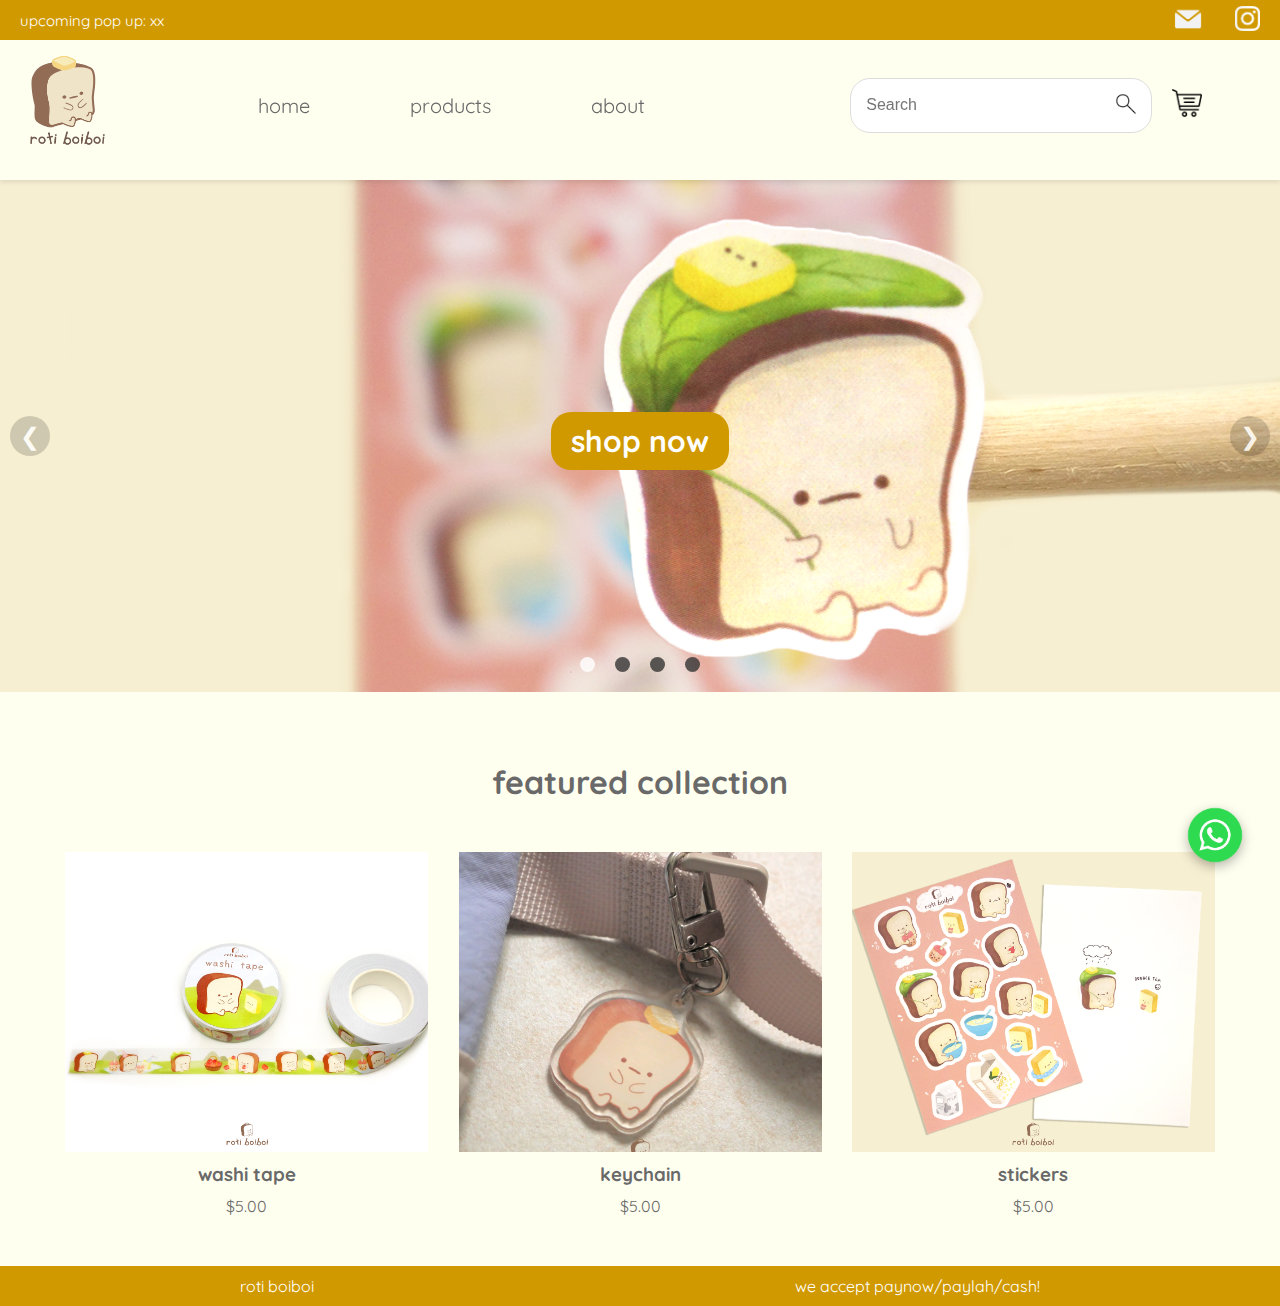
<file: index.html>
<!DOCTYPE html>
<html lang="en">

<head>
    <meta charset="UTF-8">
    <meta name="viewport" content="width=device-width, initial-scale=1.0">
    <title>roti boiboi</title>
    <link rel="preconnect" href="https://fonts.googleapis.com">
    <link rel="preconnect" href="https://fonts.gstatic.com" crossorigin>
    <link href="https://fonts.googleapis.com/css2?family=Quicksand:wght@300..700&display=swap" rel="stylesheet">
    <link rel="stylesheet" type="text/css" href="./styles.css" />
</head>

<body>
    <div class="header">
        <div class="header-popup">upcoming pop up: xx</div>
        <div class="header-socialmedia"><a href="mailto:rotiboiboi@gmail.com" target="_blank"><img id="email"
                    src="./resources/images/white mail icon.png" alt="email"></a></div>
        <div class="header-insta"><a href="https://www.instagram.com/rotiboiboi/" target="_blank"><img id="instagram"
                    src="./resources/images/white instagram icon.png" alt="instagram"></a></div>

    </div>


    <!-- navigation bar with logo at left side-->
    <div class="navigation">
        <div class="nav-logo">
            <a href="index.html"><img id="logo" src="./resources/images/rotiboiboi-logo.png" alt="rotiboiboi logo"></a>
        </div>
        <div class="nav-links-container">
            <div class="nav-links"><a href="index.html">home</a></div>
            <div class="nav-links"><a href="index.html">products</a></div>
            <div class="nav-links"><a href="about.html">about</a></div>
        </div>
        <div class="nav-others-container">
            <div class="search-container">
                <input type="text" class="search-input" placeholder="Search">
                <button class="search-button">
                    <img src="./resources/images/search tool icon.png" alt="search">
                </button>
            </div>
            <div class="cart-navcontainer">
                <a href="cart.html"><img id="cart" img src="./resources/images/shopping cart icon.png"
                        alt="my cart"></a>
            </div>
        </div>
    </div>

    </div>

    <!--slideshow container element for slider to go in-->
    <div class="slider-container">
        <!--the 'screen' that displays all the slides-->
        <div class="slider">
            <!--element that holds the slides and scrolls to give slider effect-->
            <div class="slider_slides">
                <!--individual slides with unique id each-->
                <div id="slides_1" class="slider_slide active">
                    <img src="./resources/images/sticker - rotiboiboi 4.png" alt="1">
                    <div class="slide_content">
                        <a href="./index.html" class="slide_button">shop now</a>
                    </div>
                </div>
                <a class="slide_prev" href="#slides_4" title="Next"></a>
                <a class="slide_next" href="#slides_2" title="Next"></a>
            </div>
            <div id="slides_2" class="slider_slide">
                <img src="./resources/images/washi tape 3.png" alt="washi tape">
                <a class="slide_prev" href="#slides_1" title="Prev"></a>
                <a class="slide_next" href="#slides_3" title="Next"></a>
            </div>
            <div id="slides_3" class="slider_slide">
                <span class="slide_text">3</span>
                <a class="slide_prev" href="#slides_2" title="Prev"></a>
                <a class="slide_next" href="#slides_4" title="Next"></a>
            </div>
            <div id="slides_4" class="slider_slide">
                <span class="slide_text">4</span>
                <a class="slide_prev" href="#slides_3" title="Prev"></a>
                <a class="slide_next" href="#slides_1" title="Prev"></a>
            </div>
            <div id="nav-button-prev" class="slider_nav-button">&#10094;</div>
            <div id="nav-button-next" class="slider_nav-button">&#10095;</div>
            <!--breadcrumbs button to navigate across images-->
            <div class="slider_nav">
                <div class="slider_navlink active"></div>
                <div class="slider_navlink"></div>
                <div class="slider_navlink"></div>
                <div class="slider_navlink"></div>
            </div>
        </div>
    </div>

    <div class="featured-collection-container">
        <h1>featured collection</h1>
        <div class="product-grid">
            <div class="product-item">
                <div class="image-container">
                    <a href="./product_washitape.html">
                        <img src="./resources/images/washi tape - rotiboiboi 2.png" alt="washi tape">
                        <div class="overlay">
                            <span class="overlay_button">buy me</span>
                        </div>
                    </a>
                </div>
                <a href="./product_washitape.html">
                    <h3 class="productpage-title">washi tape</h3>
                </a>
                <p>$5.00</p>
            </div>
            <div class="product-item">
                <div class="image-container">
                    <a href="./index.html">
                        <img src="./resources/images/keychain-roti-2.jpg" alt="keychain">
                        <div class="overlay">
                            <span class="overlay_button">buy me</span>
                        </div>
                    </a>
                </div>
                <a href="./product_washitape.html">
                    <h3 class="productpage-title">keychain</h3>
                </a>
                <p>$5.00</p>
            </div>
            <div class="product-item">
                <div class="image-container">
                    <a href="./index.html">
                        <img src="./resources/images/sticker - rotiboiboi 3.png" alt="sticker">
                        <div class="overlay">
                            <span class="overlay_button">buy me</span>
                        </div>
                    </a>
                </div>
                <a href="./product_washitape.html">
                    <h3 class="productpage-title">stickers</h3>
                </a>
                <p>$5.00</p>
            </div>
        </div>
    </div>


    <div class="footer">
        <div class="footer-name">
            <p>roti boiboi</p>
        </div>
        <div class="footer-payment">
            <p>we accept paynow/paylah/cash!</p>
        </div>
    </div>


    <a href="https://wa.me/+6591195145" class="whatsapp-button" target="_blank" rel="noopener noreferrer">
        <img src="./resources/images/whatsapp icon.png" alt="Whatsapp">
    </a>
    <script src="./script.js"></script>
</body>


</html>
</file>
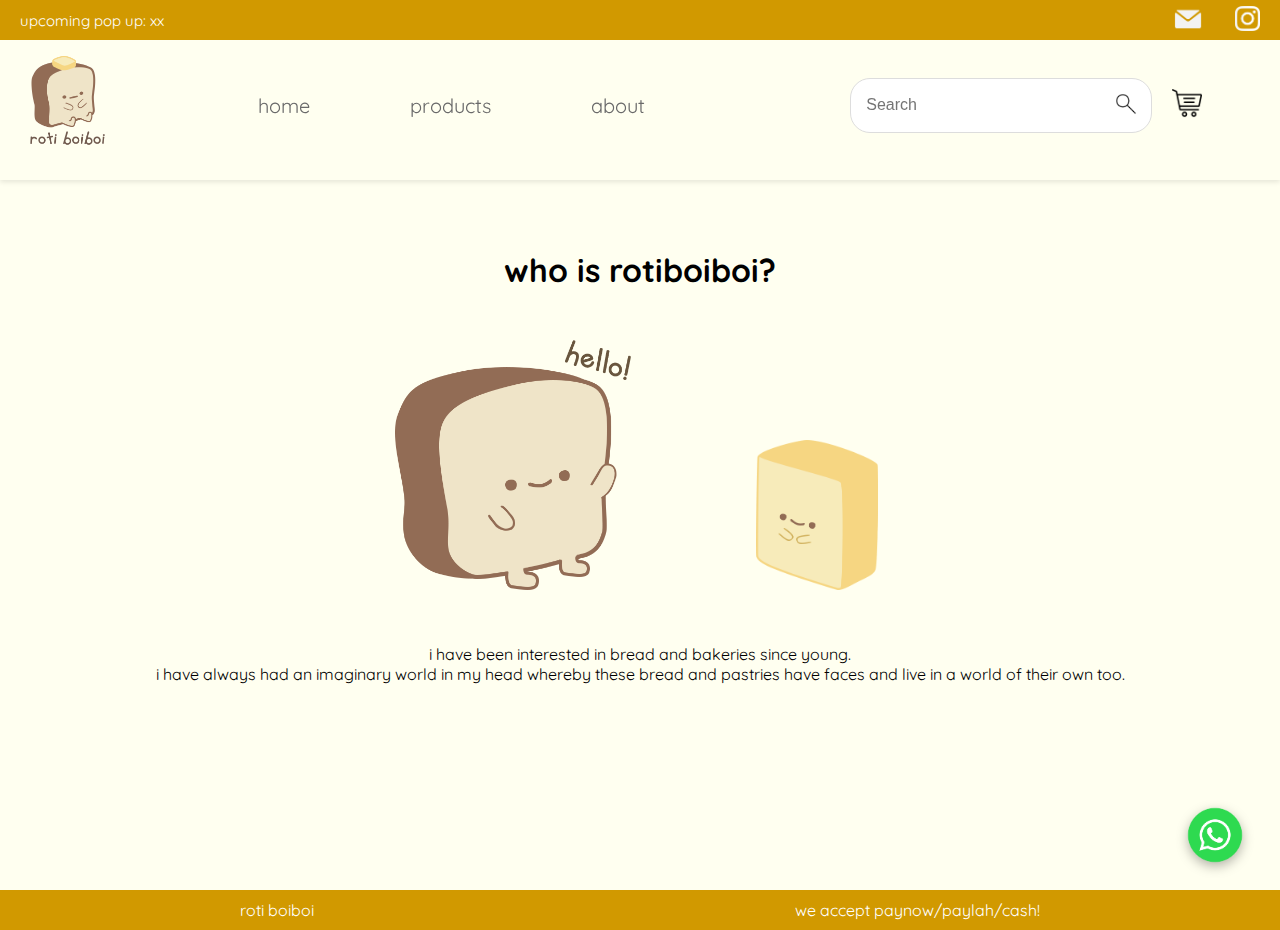
<file: about.html>
<!DOCTYPE html>
<html lang="en">

<head>
    <meta charset="UTF-8">
    <meta name="viewport" content="width=device-width, initial-scale=1.0">
    <title>roti boiboi</title>
    <link rel="preconnect" href="https://fonts.googleapis.com">
    <link rel="preconnect" href="https://fonts.gstatic.com" crossorigin>
    <link href="https://fonts.googleapis.com/css2?family=Quicksand:wght@300..700&display=swap" rel="stylesheet">
    <link rel="stylesheet" type="text/css" href="./styles.css" />
</head>

<body>
    <div class="header">
        <div class="header-popup">upcoming pop up: xx</div>
        <div class="header-socialmedia"><a href="mailto:rotiboiboi@gmail.com" target="_blank"><img id="email"
                    src="./resources/images/white mail icon.png" alt="email"></a></div>
        <div class="header-insta"><a href="https://www.instagram.com/rotiboiboi/" target="_blank"><img id="instagram"
                    src="./resources/images/white instagram icon.png" alt="instagram"></a></div>

    </div>


    <!-- navigation bar with logo at left side-->
    <div class="navigation">
        <div class="nav-logo">
            <a href="index.html"><img id="logo" src="./resources/images/rotiboiboi-logo.png" alt="rotiboiboi logo"></a>
        </div>
        <div class="nav-links-container">
            <div class="nav-links"><a href="index.html">home</a></div>
            <div class="nav-links"><a href="index.html">products</a></div>
            <div class="nav-links"><a href="about.html">about</a></div>
        </div>
        <div class="nav-others-container">
            <div class="search-container">
                <input type="text" class="search-input" placeholder="Search">
                <button class="search-button">
                    <img src="./resources/images/search tool icon.png" alt="search">
                </button>
            </div>
            <div class="cart-navcontainer">
                <a href="cart.html"><img id="cart" img src="./resources/images/shopping cart icon.png"
                        alt="my cart"></a>
            </div>
        </div>
    </div>

    </div>

    <div class="about-container">
        <h1>who is rotiboiboi?</h1>
        <div class="about-gallery">
            <img id="about-roti" src="./resources\images\roti hello.png" alt="rotiboiboi hello">
            <img id="about-butter" src="./resources\images\butter block.png" alt="butter hello">
        </div>
        <p>i have been interested in bread and bakeries since young.
            <br>i have always had an imaginary world in my head whereby these bread and pastries have faces and live in
            a world of their own too.
        </p>
    </div>


    <div class="footer">
        <div class="footer-name">
            <p>roti boiboi</p>
        </div>
        <div class="footer-payment">
            <p>we accept paynow/paylah/cash!</p>
        </div>
    </div>


    <a href="https://wa.me/+6591195145" class="whatsapp-button" target="_blank" rel="noopener noreferrer">
        <img src="./resources/images/whatsapp icon.png" alt="Whatsapp">
    </a>
    <script src="./script.js"></script>
</body>


</html>
</file>
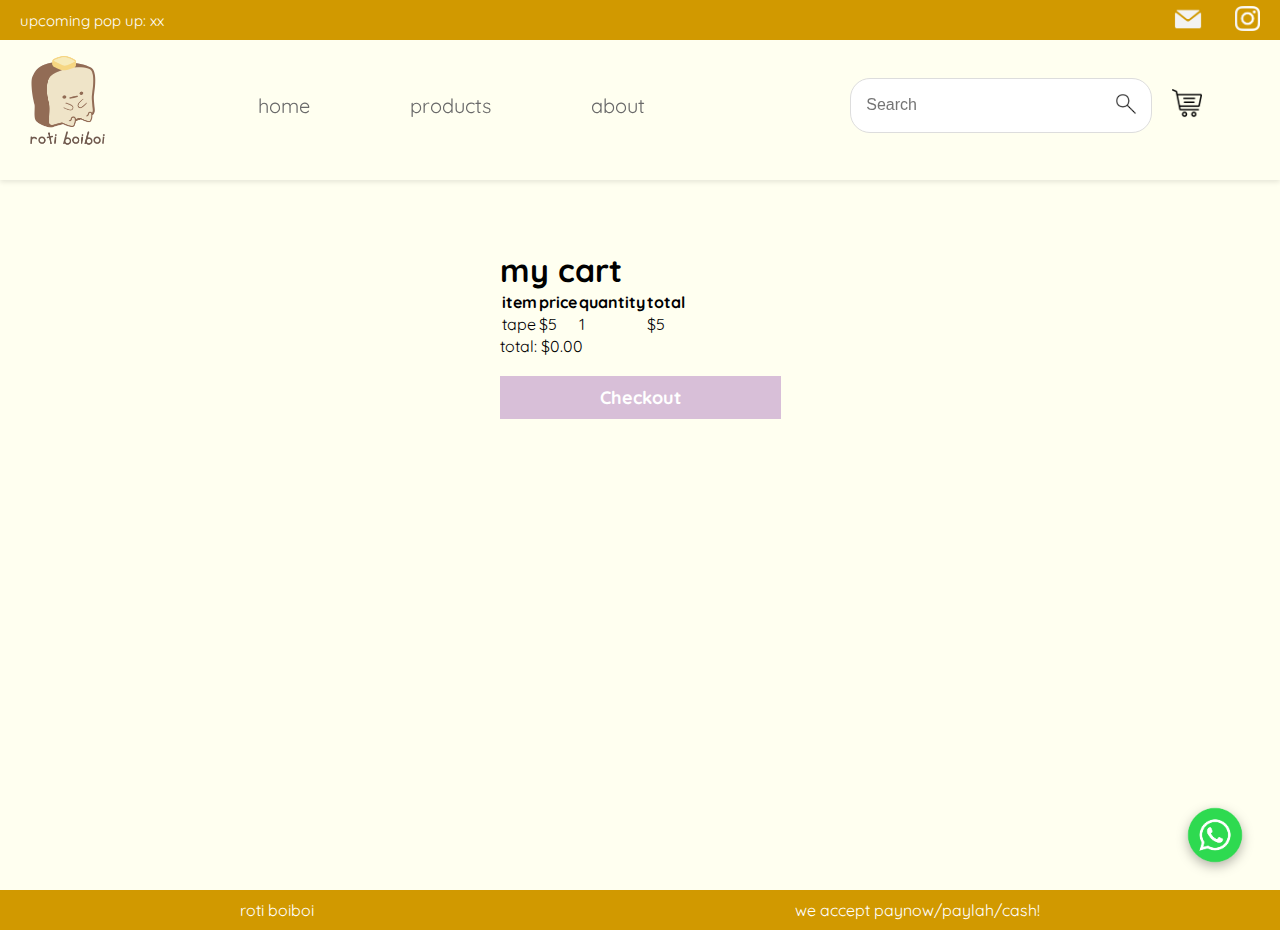
<file: cart.html>
<!DOCTYPE html>
<html lang="en">

<head>
    <meta charset="UTF-8">
    <meta name="viewport" content="width=device-width, initial-scale=1.0">
    <title>roti boiboi</title>
    <link rel="preconnect" href="https://fonts.googleapis.com">
    <link rel="preconnect" href="https://fonts.gstatic.com" crossorigin>
    <link href="https://fonts.googleapis.com/css2?family=Quicksand:wght@300..700&display=swap" rel="stylesheet">
    <link rel="stylesheet" type="text/css" href="./styles.css" />
</head>

<body>
    <div class="header">
        <div class="header-popup">upcoming pop up: xx</div>
        <div class="header-socialmedia"><a href="mailto:rotiboiboi@gmail.com" target="_blank"><img id="email"
                    src="./resources/images/white mail icon.png" alt="email"></a></div>
        <div class="header-insta"><a href="https://www.instagram.com/rotiboiboi/" target="_blank"><img id="instagram"
                    src="./resources/images/white instagram icon.png" alt="instagram"></a></div>
    </div>

    <!-- navigation bar with logo at left side-->
    <div class="navigation">
        <div class="nav-logo">
            <a href="index.html"><img id="logo" src="./resources/images/rotiboiboi-logo.png" alt="rotiboiboi logo"></a>
        </div>
        <div class="nav-links-container">
            <div class="nav-links"><a href="index.html">home</a></div>
            <div class="nav-links"><a href="index.html">products</a></div>
            <div class="nav-links"><a href="about.html">about</a></div>
        </div>
        <div class="nav-others-container">
            <div class="search-container">
                <input type="text" class="search-input" placeholder="Search">
                <button class="search-button">
                    <img src="./resources/images/search tool icon.png" alt="search">
                </button>
            </div>
            <div class="cart-navcontainer">
                <a href="cart.html"><img id="cart" img src="./resources/images/shopping cart icon.png"
                        alt="my cart"></a>
            </div>
        </div>
    </div>

    <!--my cart container-->
    <div class="cart-container">
        <h1>my cart</h1>
        <table class="cart-table">
            <tr>
                <th>item</th>
                <th>price</th>
                <th>quantity</th>
                <th>total</th>
            </tr>

            </tr>
            <td>tape</td>
            <td>$5</td>
            <td>1</td>
            <td>$5</td>
            </tr>
        </table>

        <div class="cart-summary">
            <p>total: <span id="cart-total">$0.00</span></p>
            <button id="checkout-button">Checkout</button>
        </div>
    </div>

    <!--footer bar-->
    <div class="footer">
        <div class="footer-name">
            <p>roti boiboi</p>
        </div>
        <div class="footer-payment">
            <p>we accept paynow/paylah/cash!</p>
        </div>
    </div>


    <a href="https://wa.me/+6591195145" class="whatsapp-button" target="_blank" rel="noopener noreferrer">
        <img src="./resources/images/whatsapp icon.png" alt="Whatsapp">
    </a>
    <script src="./script_product.js"></script>
</body>


</html>
</file>
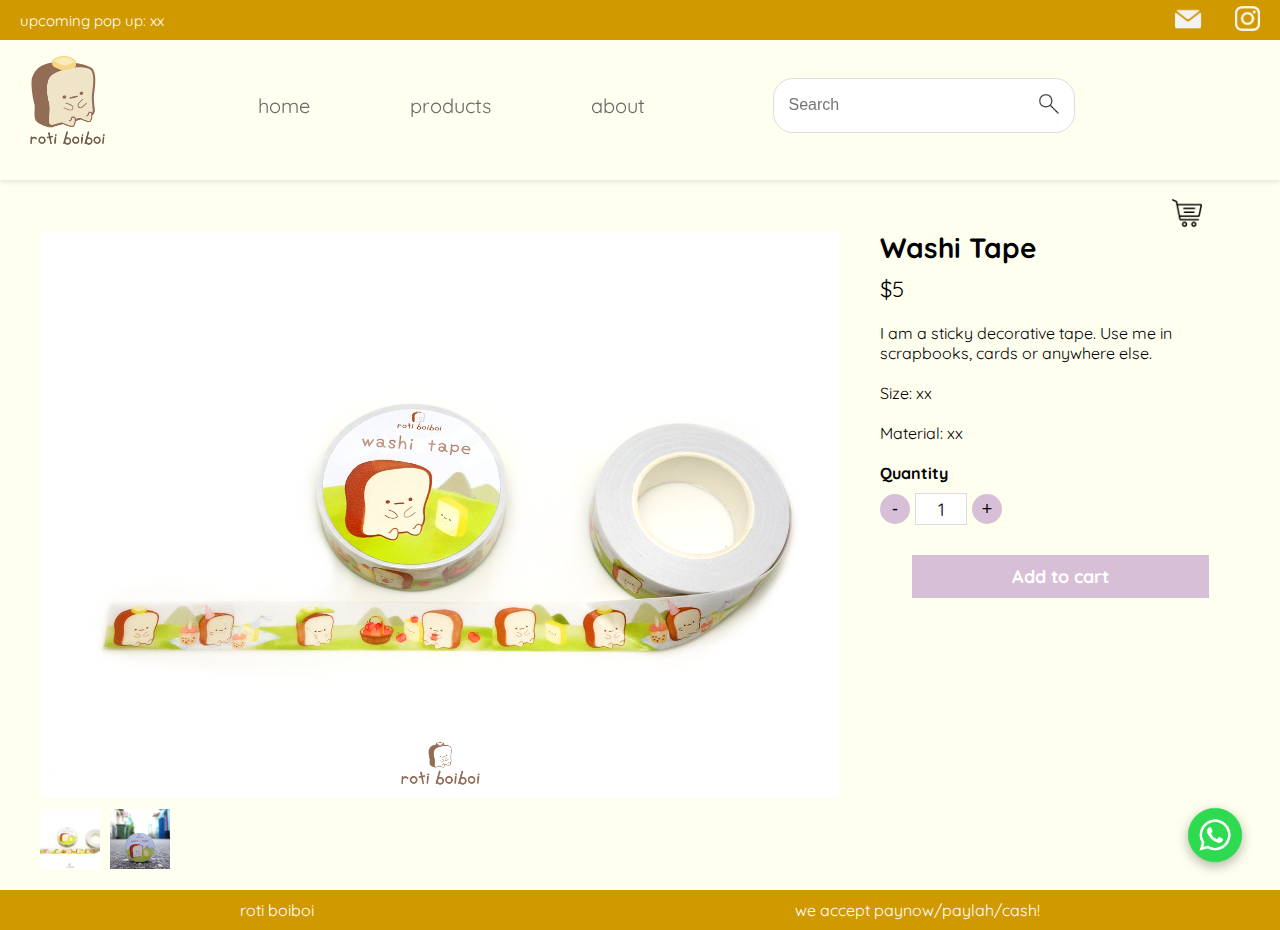
<file: product_washitape.html>
<!DOCTYPE html>
<html lang="en">

<head>
    <meta charset="UTF-8">
    <meta name="viewport" content="width=device-width, initial-scale=1.0">
    <title>roti boiboi</title>
    <link rel="preconnect" href="https://fonts.googleapis.com">
    <link rel="preconnect" href="https://fonts.gstatic.com" crossorigin>
    <link href="https://fonts.googleapis.com/css2?family=Quicksand:wght@300..700&display=swap" rel="stylesheet">
    <link rel="stylesheet" type="text/css" href="./styles.css" />
</head>

<body>
    <div class="header">
        <div class="header-popup">upcoming pop up: xx</div>
        <div class="header-socialmedia"><a href="mailto:rotiboiboi@gmail.com" target="_blank"><img id="email"
                    src="./resources/images/white mail icon.png" alt="email"></a></div>
        <div class="header-insta"><a href="https://www.instagram.com/rotiboiboi/" target="_blank"><img id="instagram"
                    src="./resources/images/white instagram icon.png" alt="instagram"></a></div>
    </div>

    <!-- navigation bar with logo at left side-->
    <div class="navigation">
        <div class="nav-logo">
            <a href="index.html"><img id="logo" src="./resources/images/rotiboiboi-logo.png" alt="rotiboiboi logo"></a>
        </div>
        <div class="nav-links-container">
            <div class="nav-links"><a href="index.html">home</a></div>
            <div class="nav-links"><a href="index.html">products</a></div>
            <div class="nav-links"><a href="index.html">about</a></div>
        </div>
        <div class="nav-others-container">
            <div class="search-container">
                <input type="text" class="search-input" placeholder="Search">
                <button class="search-button">
                    <img src="./resources/images/search tool icon.png" alt="search">
                </button>
            </div>
            <div class="cart-container">
                <a href="index.html"><img id="cart" img src="./resources/images/shopping cart icon.png"
                        alt="my cart"></a>
            </div>
        </div>
    </div>

    <!-- product page container -->
    <div class="product-container">
        <div class="product-gallery">
            <div class="main-image">
                <img src="./resources/images/washi tape - rotiboiboi 2.png" alt="washitape" id="main-product-image">
            </div>
            <div class="thumbnails">
                <img src="./resources/images/washi tape - rotiboiboi 2.png" alt="washitape 1" class="thumbnail">
                <img src="./resources/images/washi tape 3.png" alt="washitape" class="thumbnail">
            </div>
        </div>

        <div class="product-details">
            <h1 class="product-title">Washi Tape</h1>
            <p class="product-price">$5</p>
            <div class="product-description">
                <p>I am a sticky decorative tape. Use me in scrapbooks, cards or anywhere else.
                    <br><br>Size: xx
                    <br><br>Material: xx
                </p>
            </div>
            <div class="product-options">
                <label for="quantity"><strong>Quantity</strong></label>
                <div class="quantity-selector">
                    <button class="quantity-btn minus">-</button>
                    <!--html element 'input' to create an input field in a form. ensure label for equals to id input-->
                    <input type="number" class="quantity-input" name="quantity" min="1" max="99" value="1">
                    <button class="quantity-btn plus">+</button>
                </div>
            </div>
            <div class="button-container">
                <button class="add-to-cart">Add to cart</button>
            </div>
        </div>
    </div>

    <!--footer bar-->
    <div class="footer">
        <div class="footer-name">
            <p>roti boiboi</p>
        </div>
        <div class="footer-payment">
            <p>we accept paynow/paylah/cash!</p>
        </div>
    </div>


    <a href="https://wa.me/+6591195145" class="whatsapp-button" target="_blank" rel="noopener noreferrer">
        <img src="./resources/images/whatsapp icon.png" alt="Whatsapp">
    </a>
    <script src="./script_product.js"></script>
</body>


</html>
</file>
<file: styles.css>
/* 'reset' technique: targets every single element on the page*/
* {
    margin: 0;
    padding: 0;
}

body {
    background-color: ivory;
    padding-top: 30px;
    font-family: 'Quicksand', -apple-system, BlinkMacSystemFont, "Segoe UI", Helvetica, Arial, sans-serif;
    width: 100%;
    display: flex;
    flex-direction: column;
    min-height: 100vh;
    /*body is at least as tall as viewport*/
}

/* header*/
.header {
    background-color: #D19900;
    width: 100%;
    height: 40px;
    color: white;
    top: 0;
    left: 0;
    right: 0;
    display: flex;
    align-items: center;
    column-gap: 2em;
    position: fixed;
    z-index: 11;

}

.header-popup {
    font-size: 15px;
    margin-left: 20px;

}

.header-socialmedia {
    margin-left: auto;
}

.header-insta {
    margin-right: 20px;
}

#email {
    width: 30px;
    height: 30px;

}

#instagram {
    width: 25px;
    height: 25px;
}

.header img:hover {
    filter: opacity(0.2);
}


/* navigation bar */
.navigation {
    position: fixed;
    z-index: 10;
    display: flex;
    align-items: center;
    justify-content: space-between;
    margin: 0;
    left: 0;
    right: 0;
    width: 100%;
    height: 150px;
    background-color: ivory;
    box-shadow: 0 2px 5px rgba(0, 0, 0, 0.1);
    /* optional: adds a subtle shadow */
}

.navigation a {
    text-decoration: none;
    font-size: 20px;
    color: dimgray;
    /*text colour for navbar */
}

.nav-links-container {
    display: flex;
    flex: 1 1 auto;
    justify-content: center;
    align-items: center;
}

.nav-links {
    margin: 0 50px;
}

.nav-logo {
    flex: 0 0 auto;
}

#logo {
    width: 130px;
    height: 130px;
}

.nav-others-container {
    display: flex;
    flex: 1 1 auto;
    justify-content: center;
    align-items: center;
}

#cart {
    width: 30px;
    height: 30px;
}

#cart:hover {
    transform: scale(1.1);
}

.navigation a:hover {
    color: #D19900;
    /* link color when hovered */
}

.navigation img:hover {
    filter: opacity(0.5);
}

/* search bar */
.search-container {
    display: flex;
    align-items: center;
    width: 300px;
    border: 1px solid #ddd;
    border-radius: 20px;
    background-color: white;
    margin-right: 20px;
}

.search-button {
    background: none;
    border: none;
    cursor: pointer;
}

.search-button img {
    width: 50px;
    height: 50px;
}

.search-button img:hover {
    filter: opacity(0.5);
}

.search-input {
    padding: 10px 15px;
    font-size: 16px;
    border: none;
    flex-grow: 1;
    background: none;
    outline: none;
    /*removes input highlight*/
}


/* slider */
.slider-container {
    display: flex;
    align-items: center;
    justify-content: center;
    height: auto;
    padding-top: 150px;
}

.slider {
    width: 100%;
    height: 0;
    padding-top: 40%;
    text-align: center;
    display: block;
    position: relative;
    overflow: hidden;

}

.slider_slides {
    width: 100%;
    height: 100%;
    top: 0;
    left: 0;
}

.slider_slide {
    position: absolute;
    display: flex;
    align-items: center;
    justify-content: center;
    top: 0;
    left: 0;
    font-size: 50px;
    font-weight: bold;
    width: 100%;
    height: 100%;
    background-color: lemonchiffon;
    transition: 1s;
    opacity: 0;
}

.slide_content {
    position: absolute;
    top: 50%;
    left: 50%;
    transform: translate(-50%, -50%);
    text-align: center;
    z-index: 2;
}

.slide_button {
    display: inline-block;
    padding: 10px 20px;
    border-radius: 20px;
    text-decoration: none;
    font-size: 30px;
    background-color: #D19900;
    color: #fff;
}

.slide_button:hover {
    transform: scale(1.1);
    box-shadow: 0 5px 15px rgba(0, 0, 0, 0.2);
}


.slider_slide.active {
    opacity: 1;
}

.slider_slide img {
    width: 100%;
    height: 100%;
    object-fit: cover;
}

.slider_nav-button {
    position: absolute;
    top: 50%;
    height: 40px;
    width: 40px;
    background-color: rgba(0, 0, 0, 0.2);
    opacity: .8;
    color: white;
    display: flex;
    align-items: center;
    justify-content: center;
    font-size: 24px;
    cursor: pointer;
    border-radius: 50%;
    margin-left: 10px;
    margin-right: 10px;

}

#nav-button-next {
    top: 50%;
    right: 0;
    transform: translateY(-50%);
}

#nav-button-prev {
    top: 50%;
    left: 0;
    transform: translateY(-50%);
}

.slider_nav {
    position: absolute;
    bottom: 20px;
    left: 50%;
    display: flex;
    transform: translateX(-50%);
    text-align: center;
    z-index: 10;
}

.slider_navlink {
    cursor: pointer;
    height: 15px;
    width: 15px;
    border-radius: 50%;
    background-color: #333;
    margin: 0 10px 0 10px;
    opacity: .8;
}

.slider_navlink.active {
    background-color: #fff;
}

/* featured collection */

.featured-collection-container {
    max-width: 1200px;
    margin: 0 auto;
    padding: 20px;
}

.featured-collection-container h1 {
    text-align: center;
    margin-top: 50px;
    margin-bottom: 50px;
    color: dimgray;
}

.product-grid {
    display: flex;
    justify-content: space-between;
}

.product-item {
    flex-basis: calc(33.333% - 20px);
    /* Subtracting margin */
    margin-bottom: 30px;
    color: dimgray;
    text-align: center;
    overflow: hidden;
    /* This will contain the zoomed image */
}

.image-container {
    position: relative;
    width: 100%;
    height: 300px;
    overflow: hidden;
    /* This will contain the zoomed image */
    margin-bottom: 10px;

}

.overlay {
    position: absolute;
    top: 0;
    left: 0;
    width: 100%;
    height: 100%;
    background-color: rgba(0, 0, 0, 0.2);
    opacity: 0;
    display: flex;
    align-items: flex-end;
    justify-content: center;
    transition: opacity 0.3s ease;

}

.overlay_button {
    display: inline-block;
    margin-bottom: 10px;
    padding: 10px 20px;
    border-radius: 20px;
    text-decoration: none;
    font-size: 20px;
    background-color: #D19900;
    color: #fff;
}

/*This selector targets the button itself when it's being hovered over.*/
.overlay_button:hover {
    transform: scale(1.1);
    box-shadow: 0 5px 15px rgba(0, 0, 0, 0.2);
}

/* This selector targets the .overlay element when its parent .product-item is being hovered over.*/
.product-item:hover .overlay {
    opacity: 1;
}

.product-item img {
    width: 100%;
    height: 300px;
    object-fit: cover;
    transition: transform 0.3s ease;
}

.product-item:hover img {
    transform: scale(1.1);
}

.productpage-title:hover {
    color: #D19900;
}

.productpage-title {
    color: dimgray;
    margin-bottom: 10px;
}

a {
    text-decoration: none;
}

/* footer bar */
.footer {
    background-color: #D19900;
    width: 100vw;
    height: 40px;
    top: 0;
    left: 0;
    right: 0;
    margin: 0;
    display: flex;
    align-items: center;
    justify-content: space-around;
    z-index: 11;
    position: relative;
    margin-top: auto;
}

.footer-name {
    color: white;
}

.footer-payment {
    color: white;
}

.whatsapp-button {
    position: fixed;
    display: flex;
    align-items: center;
    justify-content: center;
    border-radius: 50%;
    z-index: 100;
    width: auto;
    height: auto;
    bottom: 20px;
    right: 20px;
    background-color: transparent;
    transition: opacity 0.3s ease;
}

.whatsapp-button:hover {
    opacity: 0.5;
}

.whatsapp-button img {
    width: 90px;
    height: 90px;
    filter: drop-shadow(0 4px 6px rgba(0, 0, 0, 0.3));
}

/*viewport gallery product page*/
.product-container {
    display: flex;
    justify-content: space-between;
    padding: 20px;
    margin: 0 auto;
    max-width: 1200px;
    padding-top: 200px;
}

.product-gallery {
    display: flex;
    flex-direction: column;
    margin-right: 40px;
}

.main-image {
    width: 800px;
    overflow: hidden;
    margin-bottom: 10px;
}

.main-image img {
    width: 100%;
    height: 100%;
    object-fit: contain;
}

.thumbnails {
    display: flex;
    justify-content: start;
    gap: 10px;
}

.thumbnail {
    width: 60px;
    height: 60px;
    object-fit: cover;
    cursor: pointer;
}

.thumbnail.selected {
    border: 2px solid black;
    padding: 2px;
}

.product-details {
    display: flex;
    flex-direction: column;
    justify-content: flex-start;
    height: 100%;
}

.product-title {
    font-size: 28px;
    margin-bottom: 10px;
}

.product-price {
    font-size: 22px;
    margin-bottom: 20px;
}

.product-description {
    margin-bottom: 20px;
}

.quantity-selector {
    display: flex;
    align-items: center;
}

.quantity-btn {
    width: 30px;
    height: 30px;
    background-color: thistle;
    cursor: pointer;
    font-size: 18px;
    border: none;
    border-radius: 50%;
}

.quantity-btn:hover {
    background-color: #b197b1;
    box-shadow: 0 4px 8px rgba(0, 0, 0, 0.2);
}

.quantity-input {
    width: 50px;
    height: 30px;
    text-align: center;
    font-size: 18px;
    border: 1px solid #ddd;
    margin: 10px 5px;
    font-family: 'Quicksand', -apple-system, BlinkMacSystemFont, "Segoe UI", Helvetica, Arial, sans-serif;
}

/* Remove arrow buttons from number input */
.quantity-input::-webkit-inner-spin-button,
.quantity-input::-webkit-outer-spin-button {
    -webkit-appearance: none;
    margin: 0;
}

/* Hide spinner buttons for Firefox */
input[type="number"] {
    -moz-appearance: textfield;
}

.button-container {
    display: flex;
    justify-content: center;
}

.add-to-cart {
    background-color: thistle;
    color: #fff;
    padding: 10px 100px;
    border: none;
    cursor: pointer;
    font-size: 18px;
    font-weight: bold;
    margin-top: 20px;
    font-family: 'Quicksand', -apple-system, BlinkMacSystemFont, "Segoe UI", Helvetica, Arial, sans-serif;
}

.add-to-cart:hover {
    background-color: #b197b1;
    box-shadow: 0 4px 8px rgba(0, 0, 0, 0.2);
}

/* my cart page */
.cart-container {
    padding-top: 220px;
    margin: 0 auto;
    max-width: 1200px;
}

#checkout-button {
    background-color: thistle;
    color: #fff;
    padding: 10px 100px;
    border: none;
    cursor: pointer;
    font-size: 18px;
    font-weight: bold;
    margin-top: 20px;
    font-family: 'Quicksand', -apple-system, BlinkMacSystemFont, "Segoe UI", Helvetica, Arial, sans-serif;
}

#checkout-button:hover {
    background-color: #b197b1;
    box-shadow: 0 4px 8px rgba(0, 0, 0, 0.2);
}

/*about page*/
.about-container {
    padding-top: 220px;
    margin: 0 auto;
    max-width: 1200px;
    text-align: center;
}

.about-gallery img {
    margin: 50px;
}

#about-roti {
    width: 250px;
    height: 250px;
    object-fit: contain;
}

#about-butter {
    width: 150px;
    height: 150px;
    object-fit: contain;
}
</file>
